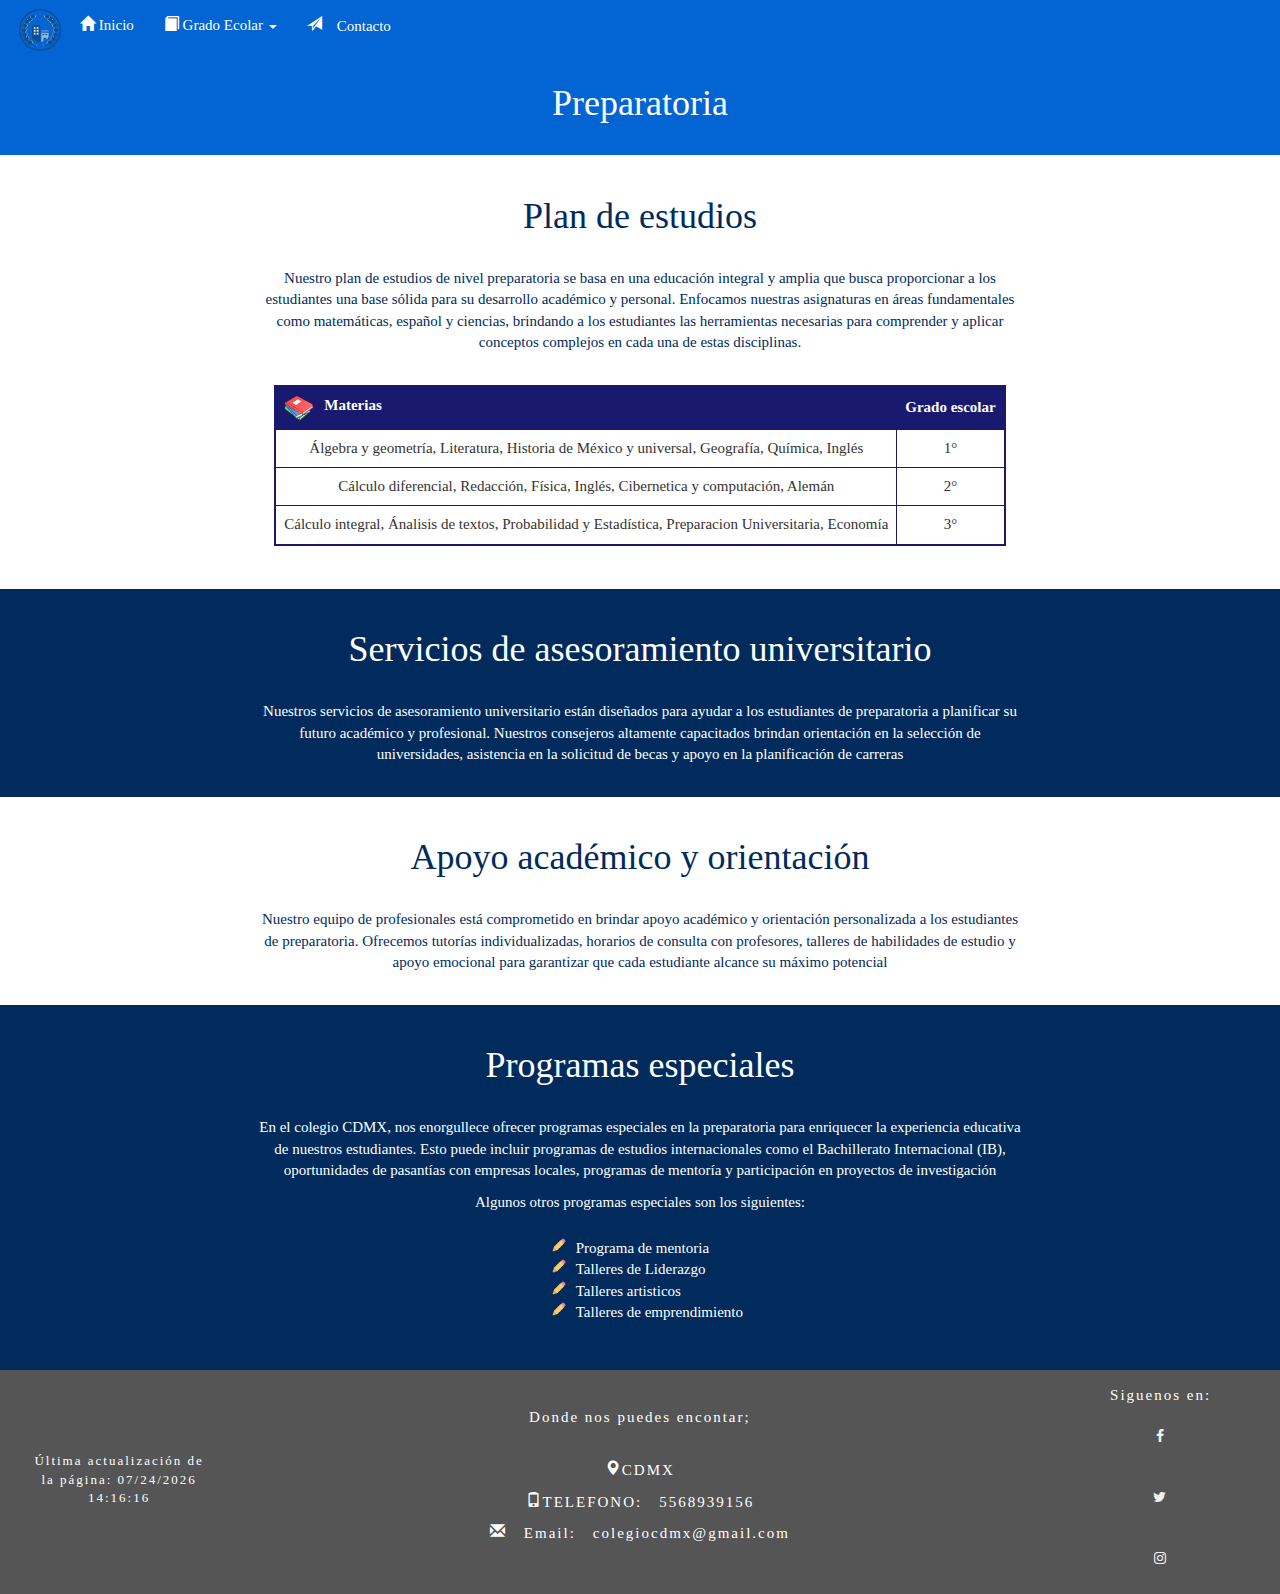
<file: preparatoria.html>
<!DOCTYPE html>
<html lang="en">
  <head>
    <meta charset="utf-8" />
    <meta name="viewport" content="width=[240px]" />
    <meta
      name="viewport"
      content="width=device-width, user-scalable=no, initial-scale-1.0, maximum-scale-1.0, minimum-scale-1.0,"
    />
    <meta name="viewport" content="width=device-width, initial-scale=1.0" />
    <meta name="viewport" content="width=device-width, initial-scale=1.0" />
    <link
      rel="stylesheet"
      href="https://maxcdn.bootstrapcdn.com/bootstrap/3.3.7/css/bootstrap.min.css"
    />
    <link rel="icon" type="image/png" href="imagenes/schoolLogo.png" />
    <link rel="stylesheet" href="https://cdnjs.cloudflare.com/ajax/libs/font-awesome/4.7.0/css/font-awesome.min.css">
    <link rel="stylesheet" href="css2/modalStyle.css" />
    <link rel="stylesheet" type="text/css" href="css2/estilos.css" />
    <link rel="stylesheet" type="text/css" href="css2/carrusel.css" />
    <link rel="stylesheet" type="text/css" href="css2/boton.css" />
    <link rel="stylesheet" type="text/css" href="css2/barradenav.css" />
    <link rel="stylesheet" type="text/css" href="css2/footer.css" />
    <link rel="stylesheet" type="text/css" href="css2/parallax.css" />
    <script src="https://ajax.googleapis.com/ajax/libs/jquery/3.2.1/jquery.min.js"></script>
    <script src="https://maxcdn.bootstrapcdn.com/bootstrap/3.3.7/js/bootstrap.min.js"></script>

    <title>Colegio CDMX Preparatoria</title>

    <script src="script.js"></script>

    <script>
      //Contola la candidad de pixeles a los que aparecera el boton
      window.onscroll = function () {
        scrollFunction();
      };
      function scrollFunction() {
        if (
          document.body.scrollTop > 500 ||
          document.documentElement.scrollTop > 500
        ) {
          document.getElementById("myBtn").style.display = "block";
        } else {
          document.getElementById("myBtn").style.display = "none";
        }
      }
      function topFunction() {
        document.body.scrollTop = 0;
        document.documentElement.scrollTop = 0;
      }
    </script>
    <style>
      * {
        font-family: Century Gothic;
      }
      /* Estilos de la tabla */
      table {
        width: auto; /* Ajusta la tabla al contenido */
        margin: 0 auto; /* Centra la tabla horizontalmente */
        border-collapse: collapse;
        border: 2px solid #191970;
      }

      th,
      td {
        padding: 8px;
        border: 1px solid #191970;
      }

      th {
        background-color: #191970;
        color: #ffffff;
        text-align: center; /* Centra el texto del encabezado "Año" */
      }

      /* Estilos adicionales */
      .texto {
        text-align: center; /* Centra el contenido del contenedor */
      }

      .logo {
        width: 40px; /* Ancho de la imagen de los libros */
        vertical-align: middle; /* Alineación vertical al centro */
      }

      .materias-cell {
        position: relative; /* Posición relativa para alinear la imagen y el texto */
      }

      .materias-cell img {
        float: left; /* Alinea la imagen a la izquierda */
        margin-right: 10px; /* Espacio entre la imagen y el texto */
      }

      .materias-text {
        vertical-align: middle; /* Alineación vertical al centro */
      }
    </style>
  </head>
  <body style="background-color: white">
    <div class="contenedor">
      <!--barra de navegacion-->
      <nav class="navbar navbar-default navbar-fixed-top">
        <div class="container-fluid">
          <div class="navbar-header">
            <button
              class="navbar-toggle"
              type="button"
              data-toggle="collapse"
              data-target="#barra-1"
            >
              <span class="icon-bar"></span>
              <span class="icon-bar"></span>
              <span class="icon-bar"></span>
            </button>
            <img
              height="50px"
              style="margin-top: 5px"
              src="imagenes/schoolLogo.png"
            />
          </div>
          <div class="collapse navbar-collapse" id="barra-1">
            <ul id="lin" class="nav navbar-nav">
              <li>
                <a href="index.html" target="_self">
                  <span class="glyphicon glyphicon-home"></span>
                  Inicio
                </a>
              </li>
              <li class="dropdown">
                <a class="dropdown-toggle" data-toggle="dropdown">
                  <span class="glyphicon glyphicon-book"></span>
                  Grado Ecolar
                  <span class="caret"></span>
                </a>
                <ul id="cursos" class="dropdown-menu estilo">
                  <li><a href="primaria.html" target="_self">Primaria</a></li>
                  <li>
                    <a href="secundaria.html" target="_self">Secundaria</a>
                  </li>
                  <li>
                    <a href="preparatoria.html" target="_self">Preparatoria</a>
                  </li>
                </ul>
              </li>
              <li class="send">
                <a data-toggle="modal" data-target="#myModal">
                  <span class="glyphicon glyphicon-send">
                    <span class="cont">Contacto</span>
                  </span>
                </a>
              </li>
            </ul>
          </div>
        </div>
      </nav>
      <!--Modal -->
      <div class="modal fade" id="myModal" role="dialog">
        <div class="modal-dialog modal-lg">
          <div class="modal-content">
            <!--cabecera del modal-->
            <div class="modal-header">
              <button type="button" class="close" data-dismiss="modal">
                &times;
              </button>
              <br />
              <h3 style="text-align: center; color: white">Contacto</h3>
            </div>
            <div class="modal-body">
              <div class="row">
                <!--GOOGLE MAPS-->
                <div class="col-4">
                  <iframe
                    id="map"
                    src="https://www.google.com/maps/embed?pb=!1m18!1m12!1m3!1d3762.4721481284696!2d-99.14338868662429!3d19.435199986882797!2m3!1f0!2f0!3f0!3m2!1i1024!2i768!4f13.1!3m3!1m2!1s0x85d1f92b75aa014d%3A0x17d810d20da6e8cf!2sPalacio+de+Bellas+Artes!5e0!3m2!1ses-419!2smx!4v1497389778659"
                    width="100%"
                    height="400px"
                    frameborder="0"
                    style="border: 0"
                    allowfullscreen
                  >
                  </iframe>
                </div>
                <!--/GOOGLE MAPS-->
                <!--Formulario-->
                <div class="col-8 col-s">
                  <h3 class="text-center">¿Dudas?</h3>
                  <div class="col-6">
                    <p>Donde nos puedes encontrar:</p>
                  </div>
                  <!--Datos-->
                  <div class="col-6 col-s">
                    <p>
                      <span class="glyphicon glyphicon-map-marker"></span>
                      CDMX
                    </p>
                    <br />
                    <p>
                      <span class="glyphicon glyphicon-phone"></span>
                      TELEFONO: 5568939156
                    </p>
                    <br />
                    <p>
                      <span class="glyphicon glyphicon-envelope"></span>
                      Email: colegiocdmx@gmail.com
                    </p>
                  </div>
                  <br />
                  <!--Cuadros de texto-->
                  <p style="text-align:center">Forma parte de nuestra escuela y abre las puertas hacia un futuro prometedor. <br> ¡Inscríbete ahora!</p>
                  <div class="col-12">
                    <form id="formulario-contacto" method="post" action="pedidos.php">
                      <div class="row">
                        <div class="col-6 form-group">
                          <label for="nombre">Nombre:</label>
                          <input
                            class="form-control"
                            id="nombre"
                            name="nombre"
                            placeholder="nombre"
                            type="text"
                            required
                          />
                        </div>
                        <div class="col-6 form-group">
                          <label for="email">Correo: </label>
                          <input
                            class="form-control"
                            id="correo"
                            name="correo"
                            placeholder="correo"
                            type="email"
                            required
                          />
                        </div>
                      </div>
                        <div class="row">
                          <div class="col-6 form-group">
                            <label for="nivel">Nivel:</label>
                            <div class="radio">
                              <label><input type="radio" name="nivel" value="primaria" required>Primaria</label>
                            </div>
                            <div class="radio">
                              <label><input type="radio" name="nivel" value="secundaria" required>Secundaria</label>
                            </div>
                            <div class="radio">
                              <label><input type="radio" name="nivel" value="preparatoria" required>Preparatoria</label>
                            </div>
                          </div>
                          <div class="col-6 form-group">
                            <label>Interes(es):</label>
                            <div class="checkbox">
                              <label><input type="checkbox" name="opcion[]" value="becas">Becas</label>
                            </div>
                            <div class="checkbox">
                              <label><input type="checkbox" name="opcion[]" value="intercambios">Intercambios</label>
                            </div>
                            <div class="checkbox">
                              <label><input type="checkbox" name="opcion[]" value="noticias">Noticias</label>
                            </div>
                            <div class="checkbox">
                              <label><input type="checkbox" name="opcion[]" value="promociones">Promociones</label>
                            </div>
                            <div class="checkbox">
                              <label><input type="checkbox" name="opcion[]" value="eventos">Eventos</label>
                            </div>
                          </div>
                        </div>
                        <div class="row">
                          <label for="pago">Forma de Pago:</label>
                          <select class="form-control" id="pago" name="pago" required>
                            <option value="quincenal">Quincenal</option>
                            <option value="mensual">Mensual</option>
                            <option value="semestral">Semestral</option>
                            <option value="anual">Anual</option>
                          </select>
                        </div>
                        <br />
                        <div class="row">
                          <div class="col-12 form-group">
                            <button class="btn pull-right" type="submit">
                              Enviar
                            </button>
                          </div>
                        </div>
                        <!-- Mensaje de agradecimiento -->
                      <div style="display: none;">
                        Gracias por enviar el formulario. Nos pondremos en contacto contigo pronto.
                      </div>
                      </form>
                    </div>
                  </div>
                <!--/Formulario-->
              </div>
            </div>
          </div>
        </div>
      </div>
      <!--/Modal-->
      <br /><br />
      <!--Contenido-->
      <!--Primaria-->
      <div width="100%" class="texto">
        <div style="background-color: #0364d3; color: #ffffff; height: 100%">
          <br />
          <h1>Preparatoria</h1>
          <br />
        </div>
      </div>
      <!--plan de estudios-->
      <div class="texto">
        <div style="background-color: #ffffff; color: #002b5c; height: 100%">
          <br />
          <h1>Plan de estudios</h1>
          <br />
          <p>
            Nuestro plan de estudios de nivel preparatoria se basa en una
            educación integral y amplia que busca proporcionar a los estudiantes
            una base sólida para su desarrollo académico y personal. Enfocamos
            nuestras asignaturas en áreas fundamentales como matemáticas,
            español y ciencias, brindando a los estudiantes las herramientas
            necesarias para comprender y aplicar conceptos complejos en cada una
            de estas disciplinas.
          </p>
          <br />
        </div>
        <table>
          <thead>
            <tr>
              <th style="text-align: left; vertical-align: middle">
                <img
                  src="imagenes/books.png"
                  alt="Libros"
                  width="30px"
                  style="float: left; margin-right: 10px"
                />
                Materias
              </th>
              <th>Grado escolar</th>
            </tr>
          </thead>
          <tbody>
            <tr>
              <td>
                Álgebra y geometría, Literatura, Historia de México y universal,
                Geografía, Química, Inglés
              </td>
              <td>1°</td>
            </tr>
            <tr>
              <td>
                Cálculo diferencial, Redacción, Física, Inglés, Cibernetica y
                computación, Alemán
              </td>
              <td>2°</td>
            </tr>
            <tr>
              <td>
                Cálculo integral, Ánalisis de textos, Probabilidad y
                Estadística, Preparacion Universitaria, Economía
              </td>
              <td>3°</td>
            </tr>
          </tbody>
        </table>
      </div>
      <br />
      <br />
      <div width="100%" class="texto">
        <div style="background-color: #002b5c; color: white; height: 100%">
          <br />
          <h1>Servicios de asesoramiento universitario</h1>
          <br />
          <p>
            Nuestros servicios de asesoramiento universitario están diseñados
            para ayudar a los estudiantes de preparatoria a planificar su futuro
            académico y profesional. Nuestros consejeros altamente capacitados
            brindan orientación en la selección de universidades, asistencia en
            la solicitud de becas y apoyo en la planificación de carreras
          </p>
          <br />
        </div>
      </div>

      <!--actividades-->
      <div width="100%" class="texto">
        <div style="background-color: white; color: #002b5c; height: 100%">
          <br />
          <h1>Apoyo académico y orientación</h1>
          <br />
          <p>
            Nuestro equipo de profesionales está comprometido en brindar apoyo
            académico y orientación personalizada a los estudiantes de
            preparatoria. Ofrecemos tutorías individualizadas, horarios de
            consulta con profesores, talleres de habilidades de estudio y apoyo
            emocional para garantizar que cada estudiante alcance su máximo
            potencial
          </p>
          <br />
        </div>
      </div>
      <!--docentes-->
      <div width="100%" class="texto">
        <div style="background-color: #002b5c; color: white; height: 100%">
          <br />
          <h1>Programas especiales</h1>
          <br />
          <p>
            En el colegio CDMX, nos enorgullece ofrecer programas especiales en
            la preparatoria para enriquecer la experiencia educativa de nuestros
            estudiantes. Esto puede incluir programas de estudios
            internacionales como el Bachillerato Internacional (IB),
            oportunidades de pasantías con empresas locales, programas de
            mentoría y participación en proyectos de investigación
          </p>
          <p>Algunos otros programas especiales son los siguientes:</p>
          <div class="row">
            <div class="col-5 col-m-4 col-m-m-4 col-s"></div>
            <div class="col-5 col-m-6 col-m-m-4 col-s">
              <ul style="list-style-type: none">
                <li style="display: flex">
                  <img
                    src="imagenes/lapiz.png"
                    alt="Viñeta 1"
                    style="
                      vertical-align: middle;
                      margin-right: 10px;
                      width: 15px;
                      height: 15px;
                    "
                  />
                  <div style="vertical-align: middle">Programa de mentoria</div>
                </li>
                <li style="display: flex">
                  <img
                    src="imagenes/lapiz.png"
                    alt="Viñeta 2"
                    style="
                      vertical-align: middle;
                      margin-right: 10px;
                      width: 15px;
                      height: 15px;
                    "
                  />
                  <div style="vertical-align: middle">
                    Talleres de Liderazgo
                  </div>
                </li>
                <li style="display: flex">
                  <img
                    src="imagenes/lapiz.png"
                    alt="Viñeta 3"
                    style="
                      vertical-align: middle;
                      margin-right: 10px;
                      width: 15px;
                      height: 15px;
                    "
                  />
                  <div style="vertical-align: middle">Talleres artisticos</div>
                </li>
                <li style="display: flex">
                  <img
                    src="imagenes/lapiz.png"
                    alt="Viñeta 4"
                    style="
                      vertical-align: middle;
                      margin-right: 10px;
                      width: 15px;
                      height: 15px;
                    "
                  />
                  <div style="vertical-align: middle">
                    Talleres de emprendimiento
                  </div>
                </li>
              </ul>
            </div>
            <div class="col-2 col-m-2 col-s"></div>
          </div>
          <br />
        </div>
      </div>
      <!--/Contenido-->
    </div>
  </body>
  <!--footer-->
  <footer>
    <div class="row content">
      <div class="col-2 col-m-12 sidenav" align="left">
        <br />
        <div id="ftstl" style="text-align: center">
          <br />
          <br />
            <p class="ultima-actualizacion">Última actualización de la página: <span id="last-modified"></span></p>
        </div>
      </div>
      <div class="col-8 col-m-12 sidenav" align="center">
        <br />
        <p>Donde nos puedes encontar;</p>
        <br />
        <p>
          <span class="glyphicon glyphicon-map-marker">CDMX</span>
        </p>
        <p>
          <span class="glyphicon glyphicon-phone">TELEFONO: 5568939156</span>
        </p>
        <p>
          <span class="glyphicon glyphicon-envelope">
            Email: colegiocdmx@gmail.com
          </span>
        </p>
      </div>
      <div class="col-2 col-m-12sidenav" align="right">
        <div align="center">
          <p>Siguenos en:</p>
          <a href="https://es-la.facebook.com/" target="_blank" class="btn btn-primary">
            <i class="fa fa-facebook"></i> 
            </a>
          </a>
          <br /><br />
            <a href="https://twitter.com/?lang=es" target="_blank" class="btn btn-primary">
              <i class="fa fa-twitter"></i> 
            </a>
          </a>
          <br /><br />
            <a href="https://www.instagram.com/?hl=es" target="_blank" class="btn btn-primary">
              <i class="fa fa-instagram"></i> 
            </a>
            
          </a>
        </div>
      </div>
      <button onclick="topFunction()" id="myBtn" title="Go to top">
        <span class="glyphicon glyphicon-chevron-up" id="top">
          <p id="topText" style="color: black;" >Top</p>
        </span>
      </button>
    </div>
  </footer>

  <!--/footer-->
</html>
<!--
  
-->
</file>
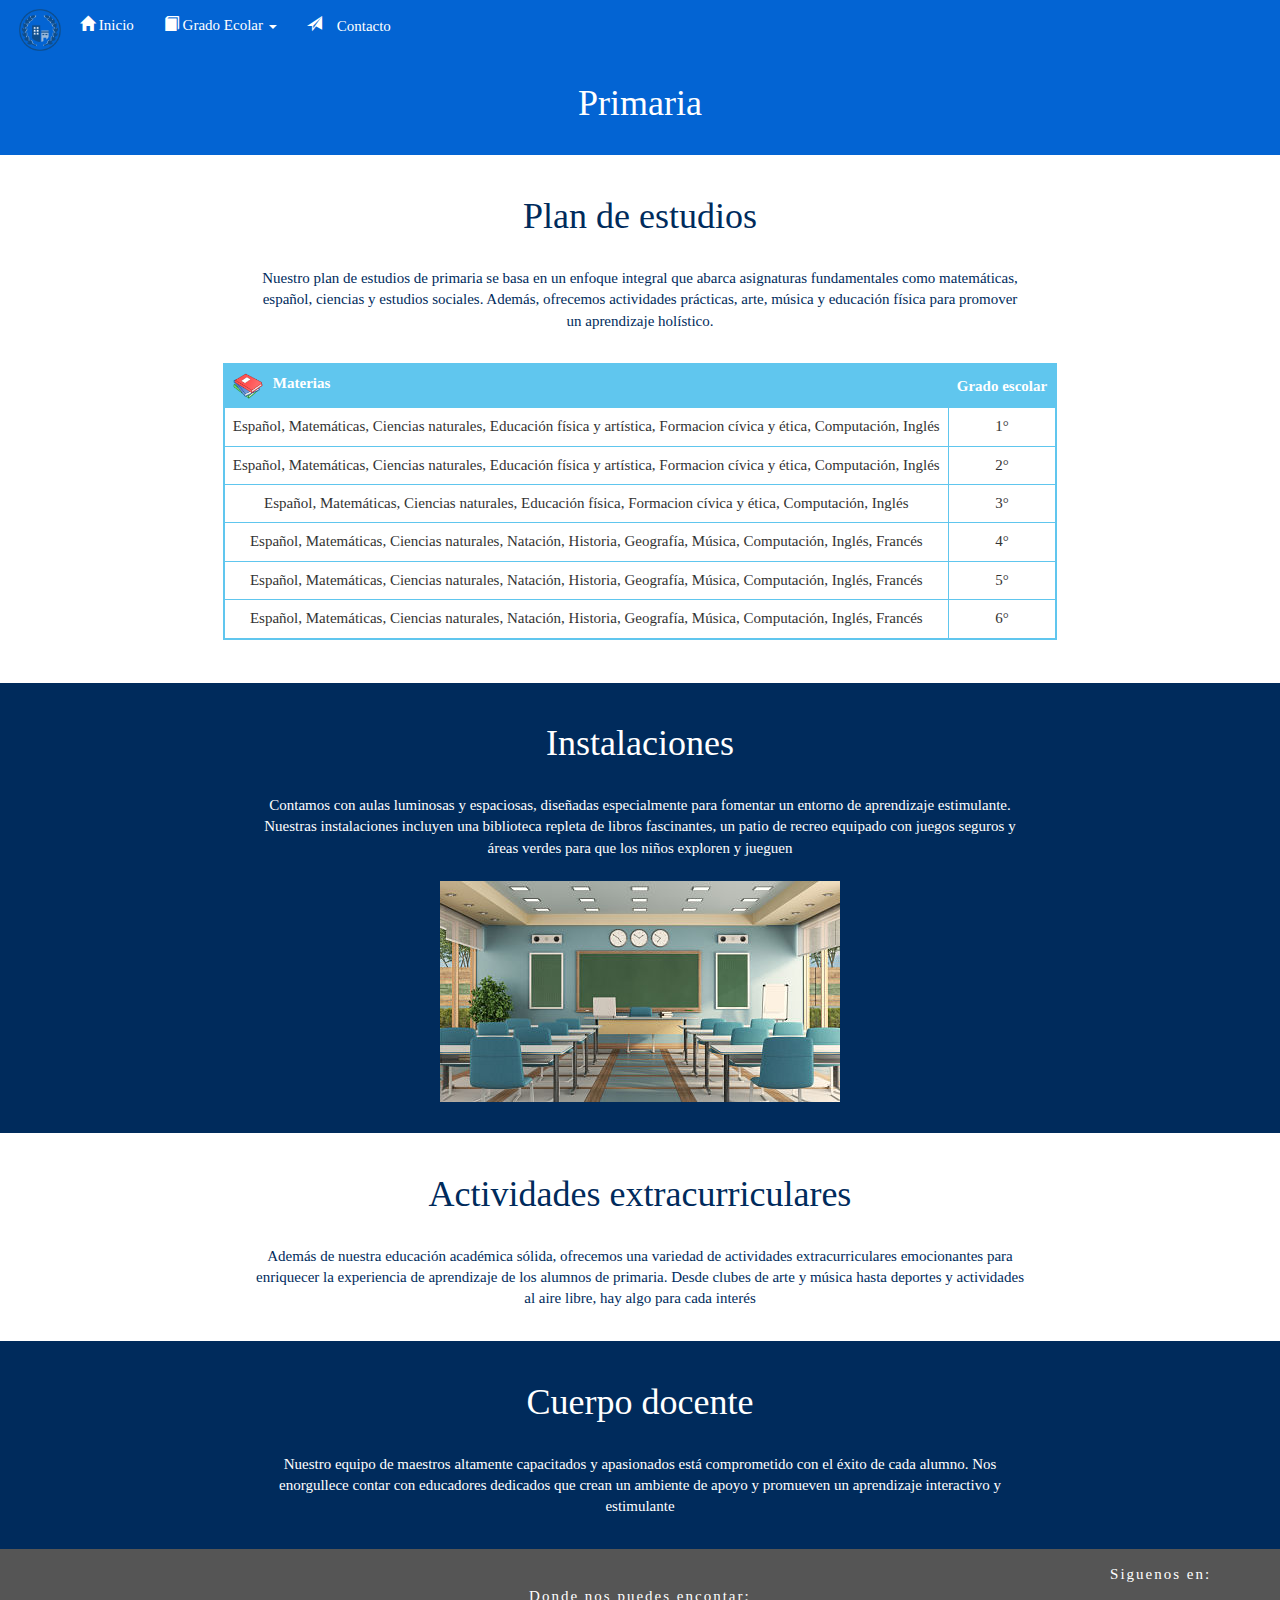
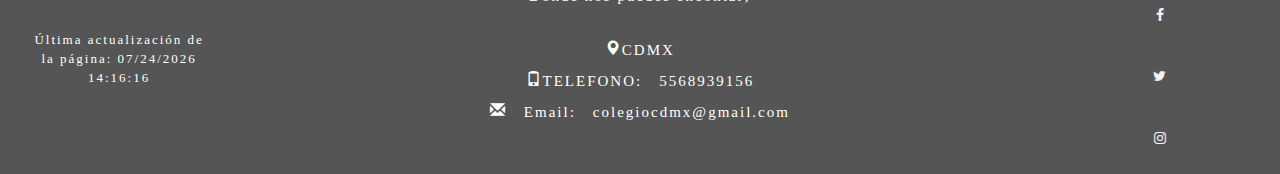
<file: primaria.html>
<!DOCTYPE html>
<html lang="en">
  <head>
    <meta charset="utf-8" />
    <meta name="viewport" content="width=[240px]" />
    <meta
      name="viewport"
      content="width=device-width, user-scalable=no, initial-scale-1.0, maximum-scale-1.0, minimum-scale-1.0,"
    />
    <meta name="viewport" content="width=device-width, initial-scale=1.0" />
    <meta name="viewport" content="width=device-width, initial-scale=1.0" />
    <link
      rel="stylesheet"
      href="https://maxcdn.bootstrapcdn.com/bootstrap/3.3.7/css/bootstrap.min.css"
    />
    <link
      rel="stylesheet"
      href="https://cdnjs.cloudflare.com/ajax/libs/font-awesome/4.7.0/css/font-awesome.min.css"
    />
    <link rel="icon" type="image/png" href="imagenes/schoolLogo.png" />
    <link rel="stylesheet" href="css2/modalStyle.css" />
    <link rel="stylesheet" type="text/css" href="css2/estilos.css" />
    <link rel="stylesheet" type="text/css" href="css2/carrusel.css" />
    <link rel="stylesheet" type="text/css" href="css2/boton.css" />
    <link rel="stylesheet" type="text/css" href="css2/barradenav.css" />
    <link rel="stylesheet" type="text/css" href="css2/footer.css" />
    <link rel="stylesheet" type="text/css" href="css2/parallax.css" />
    <script src="https://ajax.googleapis.com/ajax/libs/jquery/3.2.1/jquery.min.js"></script>
    <script src="https://maxcdn.bootstrapcdn.com/bootstrap/3.3.7/js/bootstrap.min.js"></script>

    <title>Colegio CDMX Primaria</title>

    <script src="script.js"></script>

    <script>
      //Contola la candidad de pixeles a los que aparecera el boton
      window.onscroll = function () {
        scrollFunction();
      };
      function scrollFunction() {
        if (
          document.body.scrollTop > 500 ||
          document.documentElement.scrollTop > 500
        ) {
          document.getElementById("myBtn").style.display = "block";
        } else {
          document.getElementById("myBtn").style.display = "none";
        }
      }
      function topFunction() {
        document.body.scrollTop = 0;
        document.documentElement.scrollTop = 0;
      }
    </script>

    <style>
      /* Estilos de la tabla */
      table {
        width: auto; /* Ajusta la tabla al contenido */
        margin: 0 auto; /* Centra la tabla horizontalmente */
        border-collapse: collapse;
        border: 2px solid #60c6ee; /* Borde sólido de color azul oscuro */
      }

      th,
      td {
        padding: 8px;
        border: 1px solid #60c6ee; /* Borde sólido de color azul oscuro */
      }

      th {
        background-color: #60c6ee;
        color: #ffffff;
        text-align: center; /* Centra el texto del encabezado "Año" */
      }

      /* Estilos adicionales */
      .texto {
        text-align: center; /* Centra el contenido del contenedor */
      }

      .logo {
        width: 40px; /* Ancho de la imagen de los libros */
        vertical-align: middle; /* Alineación vertical al centro */
      }

      .materias-cell {
        position: relative; /* Posición relativa para alinear la imagen y el texto */
      }

      .materias-cell img {
        float: left; /* Alinea la imagen a la izquierda */
        margin-right: 10px; /* Espacio entre la imagen y el texto */
      }

      .materias-text {
        vertical-align: middle; /* Alineación vertical al centro */
      }
    </style>
  </head>
  <body style="background-color: white">
    <div class="contenedor">
      <!--barra de navegacion-->
      <nav class="navbar navbar-default navbar-fixed-top">
        <div class="container-fluid">
          <div class="navbar-header">
            <button
              class="navbar-toggle"
              type="button"
              data-toggle="collapse"
              data-target="#barra-1"
            >
              <span class="icon-bar"></span>
              <span class="icon-bar"></span>
              <span class="icon-bar"></span>
            </button>
            <img
              height="50px"
              style="margin-top: 5px"
              src="imagenes/schoolLogo.png"
            />
          </div>
          <div class="collapse navbar-collapse" id="barra-1">
            <ul id="lin" class="nav navbar-nav">
              <li>
                <a href="index.html" target="_self">
                  <span class="glyphicon glyphicon-home"></span>
                  Inicio
                </a>
              </li>
              <li class="dropdown">
                <a class="dropdown-toggle" data-toggle="dropdown">
                  <span class="glyphicon glyphicon-book"></span>
                  Grado Ecolar
                  <span class="caret"></span>
                </a>
                <ul id="cursos" class="dropdown-menu estilo">
                  <li><a href="primaria.html" target="_self">Primaria</a></li>
                  <li>
                    <a href="secundaria.html" target="_self">Secundaria</a>
                  </li>
                  <li>
                    <a href="preparatoria.html" target="_self">Preparatoria</a>
                  </li>
                </ul>
              </li>
              <li class="send">
                <a data-toggle="modal" data-target="#myModal">
                  <span class="glyphicon glyphicon-send">
                    <span class="cont">Contacto</span>
                  </span>
                </a>
              </li>
            </ul>
          </div>
        </div>
      </nav>
      <!--Modal -->
      <div class="modal fade" id="myModal" role="dialog">
        <div class="modal-dialog modal-lg">
          <div class="modal-content">
            <!--cabecera del modal-->
            <div class="modal-header">
              <button type="button" class="close" data-dismiss="modal">
                &times;
              </button>
              <br />
              <h3 style="text-align: center; color: white">Contacto</h3>
            </div>
            <div class="modal-body">
              <div class="row">
                <!--GOOGLE MAPS-->
                <div class="col-4">
                  <iframe
                    id="map"
                    src="https://www.google.com/maps/embed?pb=!1m18!1m12!1m3!1d3762.4721481284696!2d-99.14338868662429!3d19.435199986882797!2m3!1f0!2f0!3f0!3m2!1i1024!2i768!4f13.1!3m3!1m2!1s0x85d1f92b75aa014d%3A0x17d810d20da6e8cf!2sPalacio+de+Bellas+Artes!5e0!3m2!1ses-419!2smx!4v1497389778659"
                    width="100%"
                    height="400px"
                    frameborder="0"
                    style="border: 0"
                    allowfullscreen
                  >
                  </iframe>
                </div>
                <!--/GOOGLE MAPS-->
                <!--Formulario-->
                <div class="col-8 col-s">
                  <h3 class="text-center">¿Dudas?</h3>
                  <div class="col-6">
                    <p>Donde nos puedes encontrar:</p>
                  </div>
                  <!--Datos-->
                  <div class="col-6 col-s">
                    <p>
                      <span class="glyphicon glyphicon-map-marker"></span>
                      CDMX
                    </p>
                    <br />
                    <p>
                      <span class="glyphicon glyphicon-phone"></span>
                      TELEFONO: 5568939156
                    </p>
                    <br />
                    <p>
                      <span class="glyphicon glyphicon-envelope"></span>
                      Email: colegiocdmx@gmail.com
                    </p>
                  </div>
                  <br />
                  <!--Cuadros de texto-->
                  <p style="text-align:center">Forma parte de nuestra escuela y abre las puertas hacia un futuro prometedor. <br> ¡Inscríbete ahora!</p>
                  <div class="col-12">
                    <form id="formulario-contacto" method="post" action="pedidos.php">
                      <div class="row">
                        <div class="col-6 form-group">
                          <label for="nombre">Nombre:</label>
                          <input
                            class="form-control"
                            id="nombre"
                            name="nombre"
                            placeholder="nombre"
                            type="text"
                            required
                          />
                        </div>
                        <div class="col-6 form-group">
                          <label for="email">Correo: </label>
                          <input
                            class="form-control"
                            id="correo"
                            name="correo"
                            placeholder="correo"
                            type="email"
                            required
                          />
                        </div>
                      </div>
                        <div class="row">
                          <div class="col-6 form-group">
                            <label for="nivel">Nivel:</label>
                            <div class="radio">
                              <label><input type="radio" name="nivel" value="primaria" required>Primaria</label>
                            </div>
                            <div class="radio">
                              <label><input type="radio" name="nivel" value="secundaria" required>Secundaria</label>
                            </div>
                            <div class="radio">
                              <label><input type="radio" name="nivel" value="preparatoria" required>Preparatoria</label>
                            </div>
                          </div>
                          <div class="col-6 form-group">
                            <label>Interes(es):</label>
                            <div class="checkbox">
                              <label><input type="checkbox" name="opcion[]" value="becas">Becas</label>
                            </div>
                            <div class="checkbox">
                              <label><input type="checkbox" name="opcion[]" value="intercambios">Intercambios</label>
                            </div>
                            <div class="checkbox">
                              <label><input type="checkbox" name="opcion[]" value="noticias">Noticias</label>
                            </div>
                            <div class="checkbox">
                              <label><input type="checkbox" name="opcion[]" value="promociones">Promociones</label>
                            </div>
                            <div class="checkbox">
                              <label><input type="checkbox" name="opcion[]" value="eventos">Eventos</label>
                            </div>
                          </div>
                        </div>
                        <div class="row">
                          <label for="pago">Forma de Pago:</label>
                          <select class="form-control" id="pago" name="pago" required>
                            <option value="quincenal">Quincenal</option>
                            <option value="mensual">Mensual</option>
                            <option value="semestral">Semestral</option>
                            <option value="anual">Anual</option>
                          </select>
                        </div>
                        <br />
                        <div class="row">
                          <div class="col-12 form-group">
                            <button class="btn pull-right" type="submit">
                              Enviar
                            </button>
                          </div>
                        </div>
                        <!-- Mensaje de agradecimiento -->
                      <div style="display: none;">
                        Gracias por enviar el formulario. Nos pondremos en contacto contigo pronto.
                      </div>
                      </form>
                    </div>
                  </div>
                <!--/Formulario-->
              </div>
            </div>
          </div>
        </div>
      </div>
      <!--/Modal-->
      <br /><br />
      <!--Contenido-->
      <!--Primaria-->
      <div width="100%" class="texto">
        <div style="background-color: #0364d3; color: #ffffff; height: 100%">
          <br />
          <h1>Primaria</h1>
          <br />
        </div>
      </div>
      <!--Plan de estudios-->
      <div class="texto">
        <div style="background-color: #ffffff; color: #002b5c; height: 100%">
          <br />
          <h1>Plan de estudios</h1>
          <br />
          <p>
            Nuestro plan de estudios de primaria se basa en un enfoque integral
            que abarca asignaturas fundamentales como matemáticas, español,
            ciencias y estudios sociales. Además, ofrecemos actividades
            prácticas, arte, música y educación física para promover un
            aprendizaje holístico.
          </p>
          <br />
        </div>
        <table>
          <thead>
            <tr>
              <th style="text-align: left; vertical-align: middle">
                <img
                  src="imagenes/books.png"
                  alt="Libros"
                  width="30px"
                  style="float: left; margin-right: 10px"
                />
                Materias
              </th>
              <th>Grado escolar</th>
            </tr>
          </thead>
          <tbody>
            <tr>
              <td>
                Español, Matemáticas, Ciencias naturales, Educación física y
                artística, Formacion cívica y ética, Computación, Inglés
              </td>
              <td>1°</td>
            </tr>
            <tr>
              <td>
                Español, Matemáticas, Ciencias naturales, Educación física y
                artística, Formacion cívica y ética, Computación, Inglés
              </td>
              <td>2°</td>
            </tr>
            <tr>
              <td>
                Español, Matemáticas, Ciencias naturales, Educación física,
                Formacion cívica y ética, Computación, Inglés
              </td>
              <td>3°</td>
            </tr>
            <tr>
              <td>
                Español, Matemáticas, Ciencias naturales, Natación, Historia,
                Geografía, Música, Computación, Inglés, Francés
              </td>
              <td>4°</td>
            </tr>
            <tr>
              <td>
                Español, Matemáticas, Ciencias naturales, Natación, Historia,
                Geografía, Música, Computación, Inglés, Francés
              </td>
              <td>5°</td>
            </tr>
            <tr>
              <td>
                Español, Matemáticas, Ciencias naturales, Natación, Historia,
                Geografía, Música, Computación, Inglés, Francés
              </td>
              <td>6°</td>
            </tr>
          </tbody>
        </table>
      </div>
      <br />
      <br />
      <div width="100%" class="texto">
        <div style="background-color: #002b5c; color: white; height: 100%">
          <br />
          <h1>Instalaciones</h1>
          <br />
          <p>
            Contamos con aulas luminosas y espaciosas, diseñadas especialmente
            para fomentar un entorno de aprendizaje estimulante. Nuestras
            instalaciones incluyen una biblioteca repleta de libros fascinantes,
            un patio de recreo equipado con juegos seguros y áreas verdes para
            que los niños exploren y jueguen
            <br />
            <br />
            <img
              src="imagenes/classroom.jpg"
              alt="Imagen de las instalaciones"
              style="max-width: 100%"
            />
          </p>
          <br />
        </div>
      </div>
      <!--actividades-->
      <div width="100%" class="texto">
        <div style="background-color: #ffffff; color: #002b5c; height: 100%">
          <br />
          <h1>Actividades extracurriculares</h1>
          <br />
          <p>
            Además de nuestra educación académica sólida, ofrecemos una variedad
            de actividades extracurriculares emocionantes para enriquecer la
            experiencia de aprendizaje de los alumnos de primaria. Desde clubes
            de arte y música hasta deportes y actividades al aire libre, hay
            algo para cada interés
          </p>
          <br />
        </div>
      </div>
      <!--docentes-->
      <div width="100%" class="texto">
        <div style="background-color: #002b5c; color: white; height: 100%">
          <br />
          <h1>Cuerpo docente</h1>
          <br />
          <p>
            Nuestro equipo de maestros altamente capacitados y apasionados está
            comprometido con el éxito de cada alumno. Nos enorgullece contar con
            educadores dedicados que crean un ambiente de apoyo y promueven un
            aprendizaje interactivo y estimulante
          </p>
          <br />
        </div>
      </div>
      <!--/Contenido-->
    </div>
  </body>
  <!--footer-->
  <footer>
    <div class="row content">
      <div class="col-2 col-m-12 sidenav" align="left">
        <br />
        <div id="ftstl" style="text-align: center">
          <br />
          <br />
            <p class="ultima-actualizacion">Última actualización de la página: <span id="last-modified"></span></p>
        </div>
      </div>
      <div class="col-8 col-m-12 sidenav" align="center">
        <br />
        <p>Donde nos puedes encontar;</p>
        <br />
        <p>
          <span class="glyphicon glyphicon-map-marker">CDMX</span>
        </p>
        <p>
          <span class="glyphicon glyphicon-phone">TELEFONO: 5568939156</span>
        </p>
        <p>
          <span class="glyphicon glyphicon-envelope">
            Email: colegiocdmx@gmail.com
          </span>
        </p>
      </div>
      <div class="col-2 col-m-12sidenav" align="right">
        <div align="center">
          <p>Siguenos en:</p>
          <a href="https://es-la.facebook.com/" target="_blank" class="btn btn-primary">
            <i class="fa fa-facebook"></i> 
            </a>
          </a>
          <br /><br />
            <a href="https://twitter.com/?lang=es" target="_blank" class="btn btn-primary">
              <i class="fa fa-twitter"></i> 
            </a>
          </a>
          <br /><br />
            <a href="https://www.instagram.com/?hl=es" target="_blank" class="btn btn-primary">
              <i class="fa fa-instagram"></i> 
            </a>
            
          </a>
        </div>
      </div>
      <button onclick="topFunction()" id="myBtn" title="Go to top">
        <span class="glyphicon glyphicon-chevron-up" id="top">
          <p id="topText" style="color: black;" >Top</p>
        </span>
      </button>
    </div>
  </footer>

  <!--/footer-->
</html>
<!--
  
-->
</file>
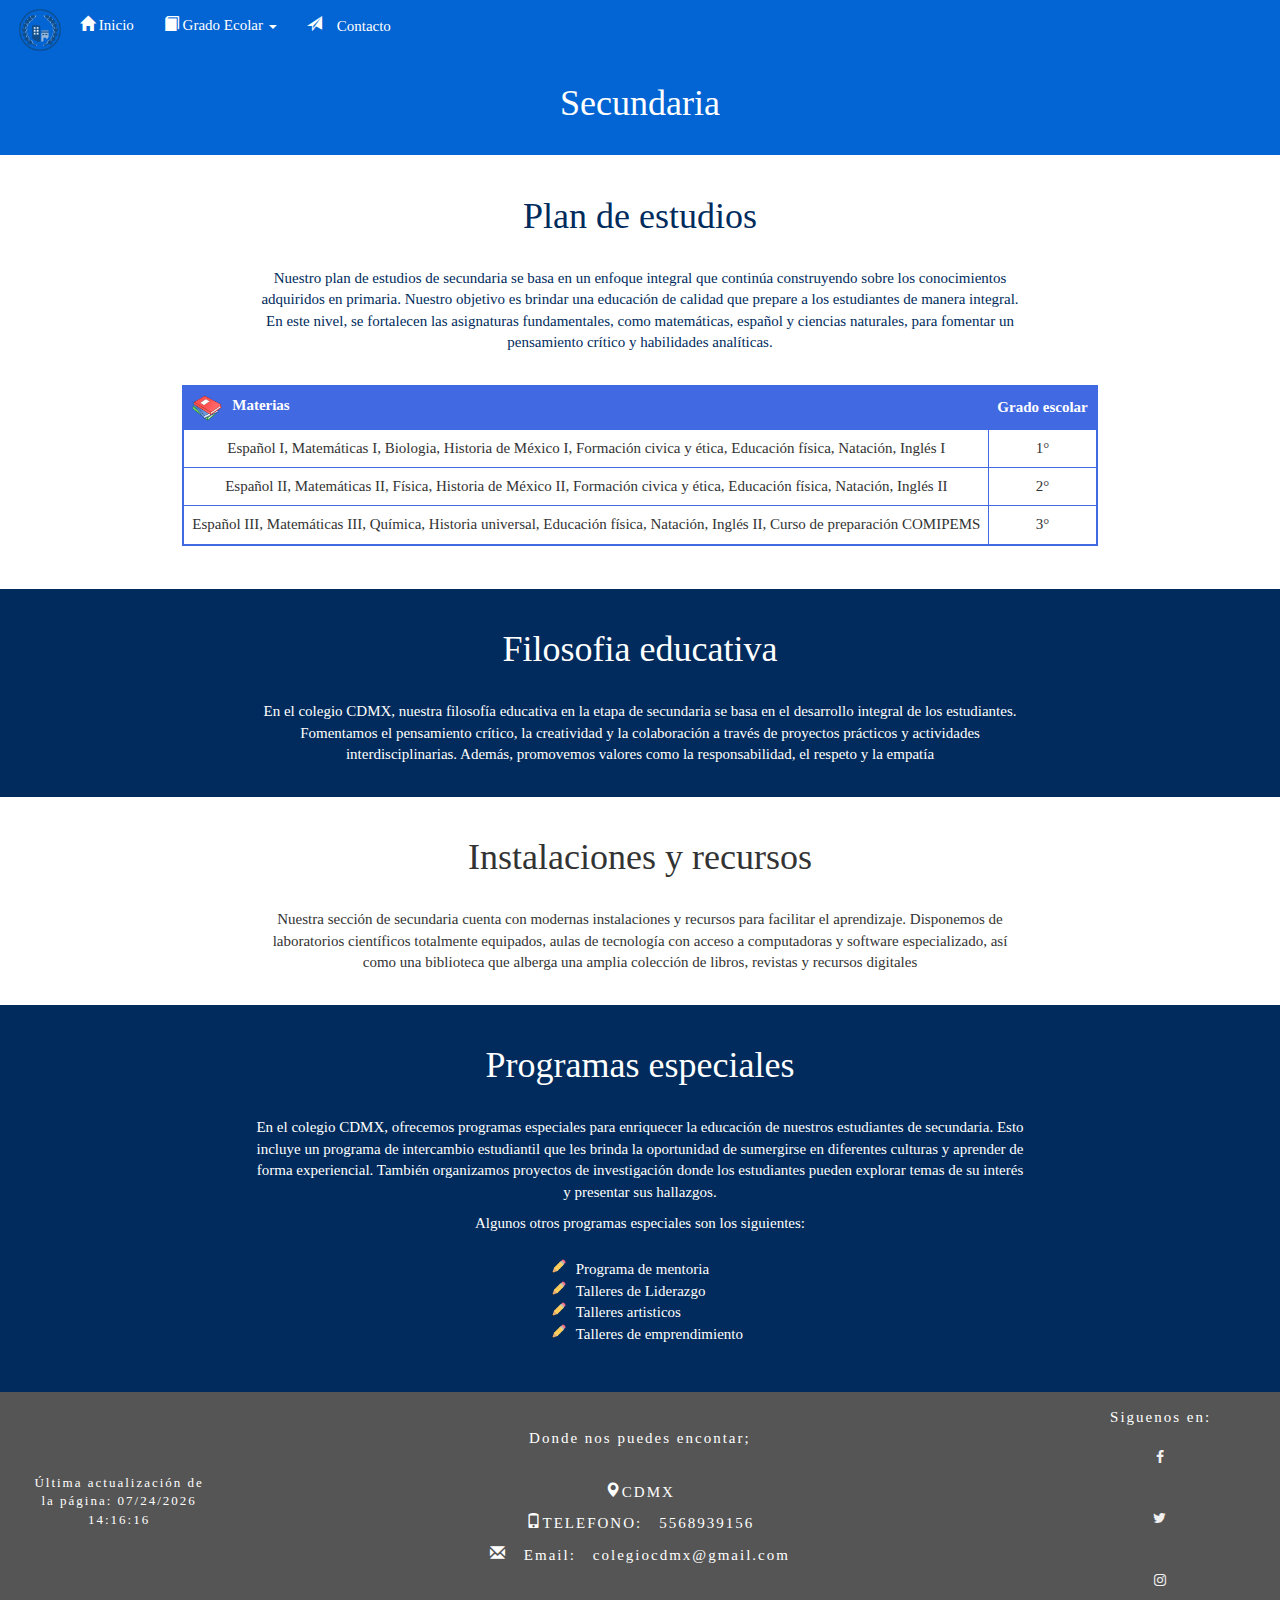
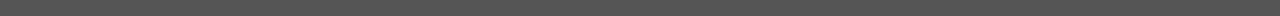
<file: secundaria.html>
<!DOCTYPE html>
<html lang="en">
  <head>
    <meta charset="utf-8" />
    <meta name="viewport" content="width=[240px]" />
    <meta
      name="viewport"
      content="width=device-width, user-scalable=no, initial-scale-1.0, maximum-scale-1.0, minimum-scale-1.0,"
    />
    <meta name="viewport" content="width=device-width, initial-scale=1.0" />
    <meta name="viewport" content="width=device-width, initial-scale=1.0" />
    <link
      rel="stylesheet"
      href="https://maxcdn.bootstrapcdn.com/bootstrap/3.3.7/css/bootstrap.min.css"
    />
    <link rel="stylesheet" href="https://cdnjs.cloudflare.com/ajax/libs/font-awesome/4.7.0/css/font-awesome.min.css">
    <link rel="icon" type="image/png" href="imagenes/schoolLogo.png" />
    <link rel="stylesheet" href="css2/modalStyle.css" />
    <link rel="stylesheet" type="text/css" href="css2/estilos.css" />
    <link rel="stylesheet" type="text/css" href="css2/carrusel.css" />
    <link rel="stylesheet" type="text/css" href="css2/boton.css" />
    <link rel="stylesheet" type="text/css" href="css2/barradenav.css" />
    <link rel="stylesheet" type="text/css" href="css2/footer.css" />
    <link rel="stylesheet" type="text/css" href="css2/parallax.css" />
    <script src="https://ajax.googleapis.com/ajax/libs/jquery/3.2.1/jquery.min.js"></script>
    <script src="https://maxcdn.bootstrapcdn.com/bootstrap/3.3.7/js/bootstrap.min.js"></script>

    <title>Colegio CDMX Secundaria</title>

    <script src="script.js"></script>

    <script>
      //Contola la candidad de pixeles a los que aparecera el boton
      window.onscroll = function () {
        scrollFunction();
      };
      function scrollFunction() {
        if (
          document.body.scrollTop > 500 ||
          document.documentElement.scrollTop > 500
        ) {
          document.getElementById("myBtn").style.display = "block";
        } else {
          document.getElementById("myBtn").style.display = "none";
        }
      }
      function topFunction() {
        document.body.scrollTop = 0;
        document.documentElement.scrollTop = 0;
      }
    </script>

    <style>
      /* Estilos de la tabla */
      table {
        width: auto; /* Ajusta la tabla al contenido */
        margin: 0 auto; /* Centra la tabla horizontalmente */
        border-collapse: collapse;
        border: 2px solid #4169e1;
      }

      th,
      td {
        padding: 8px;
        border: 1px solid #4169e1;
      }

      th {
        background-color: #4169e1;
        color: #ffffff;
        text-align: center; /* Centra el texto del encabezado "Año" */
      }

      /* Estilos adicionales */
      .texto {
        text-align: center; /* Centra el contenido del contenedor */
      }

      .logo {
        width: 40px; /* Ancho de la imagen de los libros */
        vertical-align: middle; /* Alineación vertical al centro */
      }

      .materias-cell {
        position: relative; /* Posición relativa para alinear la imagen y el texto */
      }

      .materias-cell img {
        float: left; /* Alinea la imagen a la izquierda */
        margin-right: 10px; /* Espacio entre la imagen y el texto */
      }

      .materias-text {
        vertical-align: middle; /* Alineación vertical al centro */
      }
    </style>
  </head>
  <body style="background-color: white">
    <div class="contenedor">
      <!--barra de navegacion-->
      <nav class="navbar navbar-default navbar-fixed-top">
        <div class="container-fluid">
          <div class="navbar-header">
            <button
              class="navbar-toggle"
              type="button"
              data-toggle="collapse"
              data-target="#barra-1"
            >
              <span class="icon-bar"></span>
              <span class="icon-bar"></span>
              <span class="icon-bar"></span>
            </button>
            <img
              height="50px"
              style="margin-top: 5px"
              src="imagenes/schoolLogo.png"
            />
          </div>
          <div class="collapse navbar-collapse" id="barra-1">
            <ul id="lin" class="nav navbar-nav">
              <li>
                <a href="index.html" target="_self">
                  <span class="glyphicon glyphicon-home"></span>
                  Inicio
                </a>
              </li>
              <li class="dropdown">
                <a class="dropdown-toggle" data-toggle="dropdown">
                  <span class="glyphicon glyphicon-book"></span>
                  Grado Ecolar
                  <span class="caret"></span>
                </a>
                <ul id="cursos" class="dropdown-menu estilo">
                  <li><a href="primaria.html" target="_self">Primaria</a></li>
                  <li>
                    <a href="secundaria.html" target="_self">Secundaria</a>
                  </li>
                  <li>
                    <a href="preparatoria.html" target="_self">Preparatoria</a>
                  </li>
                </ul>
              </li>
              <li class="send">
                <a data-toggle="modal" data-target="#myModal">
                  <span class="glyphicon glyphicon-send">
                    <span class="cont">Contacto</span>
                  </span>
                </a>
              </li>
            </ul>
          </div>
        </div>
      </nav>
      <!--Modal -->
      <div class="modal fade" id="myModal" role="dialog">
        <div class="modal-dialog modal-lg">
          <div class="modal-content">
            <!--cabecera del modal-->
            <div class="modal-header">
              <button type="button" class="close" data-dismiss="modal">
                &times;
              </button>
              <br />
              <h3 style="text-align: center; color: white">Contacto</h3>
            </div>
            <div class="modal-body">
              <div class="row">
                <!--GOOGLE MAPS-->
                <div class="col-4">
                  <iframe
                    id="map"
                    src="https://www.google.com/maps/embed?pb=!1m18!1m12!1m3!1d3762.4721481284696!2d-99.14338868662429!3d19.435199986882797!2m3!1f0!2f0!3f0!3m2!1i1024!2i768!4f13.1!3m3!1m2!1s0x85d1f92b75aa014d%3A0x17d810d20da6e8cf!2sPalacio+de+Bellas+Artes!5e0!3m2!1ses-419!2smx!4v1497389778659"
                    width="100%"
                    height="400px"
                    frameborder="0"
                    style="border: 0"
                    allowfullscreen
                  >
                  </iframe>
                </div>
                <!--/GOOGLE MAPS-->
                <!--Formulario-->
                <div class="col-8 col-s">
                  <h3 class="text-center">¿Dudas?</h3>
                  <div class="col-6">
                    <p>Donde nos puedes encontrar:</p>
                  </div>
                  <!--Datos-->
                  <div class="col-6 col-s">
                    <p>
                      <span class="glyphicon glyphicon-map-marker"></span>
                      CDMX
                    </p>
                    <br />
                    <p>
                      <span class="glyphicon glyphicon-phone"></span>
                      TELEFONO: 5568939156
                    </p>
                    <br />
                    <p>
                      <span class="glyphicon glyphicon-envelope"></span>
                      Email: colegiocdmx@gmail.com
                    </p>
                  </div>
                  <br />
                  <!--Cuadros de texto-->
                  <p style="text-align:center">Forma parte de nuestra escuela y abre las puertas hacia un futuro prometedor. <br> ¡Inscríbete ahora!</p>
                  <div class="col-12">
                    <form id="formulario-contacto" method="post" action="pedidos.php">
                      <div class="row">
                        <div class="col-6 form-group">
                          <label for="nombre">Nombre:</label>
                          <input
                            class="form-control"
                            id="nombre"
                            name="nombre"
                            placeholder="nombre"
                            type="text"
                            required
                          />
                        </div>
                        <div class="col-6 form-group">
                          <label for="email">Correo: </label>
                          <input
                            class="form-control"
                            id="correo"
                            name="correo"
                            placeholder="correo"
                            type="email"
                            required
                          />
                        </div>
                      </div>
                        <div class="row">
                          <div class="col-6 form-group">
                            <label for="nivel">Nivel:</label>
                            <div class="radio">
                              <label><input type="radio" name="nivel" value="primaria" required>Primaria</label>
                            </div>
                            <div class="radio">
                              <label><input type="radio" name="nivel" value="secundaria" required>Secundaria</label>
                            </div>
                            <div class="radio">
                              <label><input type="radio" name="nivel" value="preparatoria" required>Preparatoria</label>
                            </div>
                          </div>
                          <div class="col-6 form-group">
                            <label>Interes(es):</label>
                            <div class="checkbox">
                              <label><input type="checkbox" name="opcion[]" value="becas">Becas</label>
                            </div>
                            <div class="checkbox">
                              <label><input type="checkbox" name="opcion[]" value="intercambios">Intercambios</label>
                            </div>
                            <div class="checkbox">
                              <label><input type="checkbox" name="opcion[]" value="noticias">Noticias</label>
                            </div>
                            <div class="checkbox">
                              <label><input type="checkbox" name="opcion[]" value="promociones">Promociones</label>
                            </div>
                            <div class="checkbox">
                              <label><input type="checkbox" name="opcion[]" value="eventos">Eventos</label>
                            </div>
                          </div>
                        </div>
                        <div class="row">
                          <label for="pago">Forma de Pago:</label>
                          <select class="form-control" id="pago" name="pago" required>
                            <option value="quincenal">Quincenal</option>
                            <option value="mensual">Mensual</option>
                            <option value="semestral">Semestral</option>
                            <option value="anual">Anual</option>
                          </select>
                        </div>
                        <br />
                        <div class="row">
                          <div class="col-12 form-group">
                            <button class="btn pull-right" type="submit">
                              Enviar
                            </button>
                          </div>
                        </div>
                        <!-- Mensaje de agradecimiento -->
                      <div style="display: none;">
                        Gracias por enviar el formulario. Nos pondremos en contacto contigo pronto.
                      </div>
                      </form>
                    </div>
                  </div>
                <!--/Formulario-->
              </div>
            </div>
          </div>
        </div>
      </div>
      <!--/Modal-->
      <br /><br />
      <!--Contenido-->
      <!--Primaria-->
      <div width="100%" class="texto">
        <div style="background-color: #0364d3; color: #ffffff; height: 100%">
          <br />
          <h1>Secundaria</h1>
          <br />
        </div>
      </div>
      <!--plan de estudios-->
      <div class="texto">
        <div style="background-color: #ffffff; color: #002b5c; height: 100%">
          <br />
          <h1>Plan de estudios</h1>
          <br />
          <p>
            Nuestro plan de estudios de secundaria se basa en un enfoque
            integral que continúa construyendo sobre los conocimientos
            adquiridos en primaria. Nuestro objetivo es brindar una educación de
            calidad que prepare a los estudiantes de manera integral. En este
            nivel, se fortalecen las asignaturas fundamentales, como
            matemáticas, español y ciencias naturales, para fomentar un
            pensamiento crítico y habilidades analíticas.
          </p>
          <br />
        </div>
        <table>
          <thead>
            <tr>
              <th style="text-align: left; vertical-align: middle">
                <img
                  src="imagenes/books.png"
                  alt="Libros"
                  width="30px"
                  style="float: left; margin-right: 10px"
                />
                Materias
              </th>
              <th>Grado escolar</th>
            </tr>
          </thead>
          <tbody>
            <tr>
              <td>
                Español I, Matemáticas I, Biologia, Historia de México I,
                Formación civica y ética, Educación física, Natación, Inglés I
              </td>
              <td>1°</td>
            </tr>
            <tr>
              <td>
                Español II, Matemáticas II, Física, Historia de México II,
                Formación civica y ética, Educación física, Natación, Inglés II
              </td>
              <td>2°</td>
            </tr>
            <tr>
              <td>
                Español III, Matemáticas III, Química, Historia universal,
                Educación física, Natación, Inglés II, Curso de preparación
                COMIPEMS
              </td>
              <td>3°</td>
            </tr>
          </tbody>
        </table>
      </div>
      <br />
      <br />
      <div width="100%" class="texto">
        <div style="background-color: #002b5c; color: #ffffff; height: 100%">
          <br />
          <h1>Filosofia educativa</h1>
          <br />
          <p>
            En el colegio CDMX, nuestra filosofía educativa en la etapa de
            secundaria se basa en el desarrollo integral de los estudiantes.
            Fomentamos el pensamiento crítico, la creatividad y la colaboración
            a través de proyectos prácticos y actividades interdisciplinarias.
            Además, promovemos valores como la responsabilidad, el respeto y la
            empatía
          </p>
          <br />
        </div>
      </div>

      <!--actividades-->
      <div width="100%" class="texto">
        <div style="background-color: #ffffff; color: 002b5c; height: 100%">
          <br />
          <h1>Instalaciones y recursos</h1>
          <br />
          <p>
            Nuestra sección de secundaria cuenta con modernas instalaciones y
            recursos para facilitar el aprendizaje. Disponemos de laboratorios
            científicos totalmente equipados, aulas de tecnología con acceso a
            computadoras y software especializado, así como una biblioteca que
            alberga una amplia colección de libros, revistas y recursos
            digitales
          </p>
          <br />
        </div>
      </div>
      <!--docentes-->
      <div width="100%" class="texto">
        <div style="background-color: #002b5c; color: #ffffff; height: 100%">
          <br />
          <h1>Programas especiales</h1>
          <br />
          <p>
            En el colegio CDMX, ofrecemos programas especiales para enriquecer
            la educación de nuestros estudiantes de secundaria. Esto incluye un
            programa de intercambio estudiantil que les brinda la oportunidad de
            sumergirse en diferentes culturas y aprender de forma experiencial.
            También organizamos proyectos de investigación donde los estudiantes
            pueden explorar temas de su interés y presentar sus hallazgos.
          </p>
          <p>Algunos otros programas especiales son los siguientes:</p>
          <div class="row">
            <div class="col-5 col-m-4 col-m-m-4 col-s"></div>
            <div class="col-5 col-m-6 col-m-m-4 col-s">
              <ul style="list-style-type: none">
                <li style="display: flex">
                  <img
                    src="imagenes/lapiz.png"
                    alt="Viñeta 1"
                    style="
                      vertical-align: middle;
                      margin-right: 10px;
                      width: 15px;
                      height: 15px;
                    "
                  />
                  <div style="vertical-align: middle">Programa de mentoria</div>
                </li>
                <li style="display: flex">
                  <img
                    src="imagenes/lapiz.png"
                    alt="Viñeta 2"
                    style="
                      vertical-align: middle;
                      margin-right: 10px;
                      width: 15px;
                      height: 15px;
                    "
                  />
                  <div style="vertical-align: middle">
                    Talleres de Liderazgo
                  </div>
                </li>
                <li style="display: flex">
                  <img
                    src="imagenes/lapiz.png"
                    alt="Viñeta 3"
                    style="
                      vertical-align: middle;
                      margin-right: 10px;
                      width: 15px;
                      height: 15px;
                    "
                  />
                  <div style="vertical-align: middle">Talleres artisticos</div>
                </li>
                <li style="display: flex">
                  <img
                    src="imagenes/lapiz.png"
                    alt="Viñeta 4"
                    style="
                      vertical-align: middle;
                      margin-right: 10px;
                      width: 15px;
                      height: 15px;
                    "
                  />
                  <div style="vertical-align: middle">
                    Talleres de emprendimiento
                  </div>
                </li>
              </ul>
            </div>
            <div class="col-2 col-m-2 col-s"></div>
          </div>
          <br />
        </div>
      </div>
      <!--/Contenido-->
    </div>
  </body>
  <!--footer-->
  <footer>
    <div class="row content">
      <div class="col-2 col-m-12 sidenav" align="left">
        <br />
        <div id="ftstl" style="text-align: center">
          <br />
          <br />
            <p class="ultima-actualizacion">Última actualización de la página: <span id="last-modified"></span></p>
        </div>
      </div>
      <div class="col-8 col-m-12 sidenav" align="center">
        <br />
        <p>Donde nos puedes encontar;</p>
        <br />
        <p>
          <span class="glyphicon glyphicon-map-marker">CDMX</span>
        </p>
        <p>
          <span class="glyphicon glyphicon-phone">TELEFONO: 5568939156</span>
        </p>
        <p>
          <span class="glyphicon glyphicon-envelope">
            Email: colegiocdmx@gmail.com
          </span>
        </p>
      </div>
      <div class="col-2 col-m-12sidenav" align="right">
        <div align="center">
          <p>Siguenos en:</p>
          <a href="https://es-la.facebook.com/" target="_blank" class="btn btn-primary">
            <i class="fa fa-facebook"></i> 
            </a>
          </a>
          <br /><br />
            <a href="https://twitter.com/?lang=es" target="_blank" class="btn btn-primary">
              <i class="fa fa-twitter"></i> 
            </a>
          </a>
          <br /><br />
            <a href="https://www.instagram.com/?hl=es" target="_blank" class="btn btn-primary">
              <i class="fa fa-instagram"></i> 
            </a>
            
          </a>
        </div>
      </div>
      <button onclick="topFunction()" id="myBtn" title="Go to top">
        <span class="glyphicon glyphicon-chevron-up" id="top">
          <p id="topText" style="color: black;" >Top</p>
        </span>
      </button>
    </div>
  </footer>

  <!--/footer-->
</html>
<!--
  
-->
</file>
<file: css2/modalStyle.css>
.modal-header{
    background-color: #0364d3;
}
</file>
<file: css2/estilos.css>
* {
  font-family: Century Gothic;
  margin: 0;
  padding: 0;
  box-sizing: border-box;
}

.ultima-actualizacion {
  font-size:small;
  font-family: Century Gothic;
}

#map-canvas {
  height: 100%;
  margin: 0;
  padding: 0;
}

h3,
h4 {
  margin: 10px 0 30px 0;
  letter-spacing: 10px;
  font-size: 20px;
  color: #111;
}

h1 {
  text-align: center;
}

#map {
  width: 100%;
  height: 400px;
  -webkit-filter: grayscale(100%);
  filter: grayscale(100%);
}

#ftstl {
  list-style: none;
  color: #777;
  font-family: Century Gothic;
  font-size: 16px;
}

.container-fluid1 {
  position: relative;
  right: 1px;
  margin: 1px;
  padding: 0px 15px;
  border: 0px;
  width: 100%;
  height: 100%;
  font-family: Century Gothic;
}

.box {
  color: white;
  background-color: #2d2d30;
  height: 100%;
  width: 100%;
  padding: 10px;
}

* {
  box-sizing: border-box;
}

.row::after {
  content: "";
  clear: both;
  display: table;
}

[class*="col-"] {
  float: left;
  padding: 15px;
}

[class*="col-"] {
  width: 100%;
}

@media only screen and (min-width: 600px) {

  /* For tablets: */
  .col-m-1 {
    width: 8.33%;
  }

  .col-m-2 {
    width: 16.66%;
  }

  .col-m-3 {
    width: 25%;
  }

  .col-m-4 {
    width: 33.33%;
  }

  .col-m-5 {
    width: 41.66%;
  }

  .col-m-6 {
    width: 50%;
  }

  .col-m-7 {
    width: 58.33%;
  }

  .col-m-8 {
    width: 66.66%;
  }

  .col-m-9 {
    width: 75%;
  }

  .col-m-10 {
    width: 83.33%;
  }

  .col-m-11 {
    width: 91.66%;
  }

  .col-m-12 {
    width: 100%;
  }
}
@media only screen and (min-width: 400px) {

  /* For tablets: */
  .col-m-m-1 {
    width: 8.33%;
  }

  .col-m-m-2 {
    width: 16.66%;
  }

  .col-m-m-3 {
    width: 25%;
  }

  .col-m-m-4 {
    width: 33.33%;
  }

  .col-m-m-5 {
    width: 41.66%;
  }

  .col-m-m-6 {
    width: 50%;
  }

  .col-m-m-7 {
    width: 58.33%;
  }

  .col-m-m-8 {
    width: 66.66%;
  }

  .col-m-m-9 {
    width: 75%;
  }

  .col-m-m-10 {
    width: 83.33%;
  }

  .col-m-m-11 {
    width: 91.66%;
  }

  .col-m-m-12 {
    width: 100%;
  }
}
@media only screen and (min-width: 768px) {

  /* For desktop: */
  .col-1 {
    width: 8.33%;
  }

  .col-2 {
    width: 16.66%;
  }

  .col-3 {
    width: 25%;
  }

  .col-4 {
    width: 33.33%;
  }

  .col-5 {
    width: 41.66%;
  }

  .col-6 {
    width: 50%;
  }

  .col-7 {
    width: 58.33%;
  }

  .col-8 {
    width: 66.66%;
  }

  .col-9 {
    width: 75%;
  }

  .col-10 {
    width: 83.33%;
  }

  .col-11 {
    width: 91.66%;
  }

  .col-12 {
    width: 100%;
  }
}

@media screen and (max-width: 320px) {

  /* For phones: */
  .col-s {
    width: 100%;
  }
}

@media screen and (max-width: 400px) {
  .contenedor {
    width: 100%;
  }

  .card {
    width: 90%;
    height: 50%;
  }

  h1 {
    letter-spacing: 4px;
    font-size: 20px;
    font-weight: bold;
  }

  .conflicto {
    display: none;
  }

  .comenta {
    display: none;
  }
}

.card {
  width: 60%;
  height: 30%;
  background-color: white;
  border-radius: 10px;
  color: #2d2d30;
  box-shadow: 0 4px 8px 0 rgba(0, 0, 0, 0.2);
  transition: 0.1s;
  padding: 5px;
}

.card:hover {
  box-shadow: 0 8px 16px 0 rgba(0, 0, 0, 0.2);
}

#esq {
  border-radius: 10px 10px 0 0;
}

.row {
  margin: 0 15px;
}

body {
  font-size: 150%;
}

.contenedor {
  width: 100%;
  margin: 0 auto;
  overflow: hidden;
}

.texto p {
  text-align: center;
  padding: 0% 20%;
}

.card p {
  text-align: justify;
  letter-spacing: px;
}

.titulo {
  width: 250px;
  background-color: #002b5c;
  opacity: .8;
  border-radius: 10px;
  padding: 5px;
}

.imageMP {
  max-width: 100%;
  height: auto;
  overflow: hidden;
  text-align: center;
}

@media (max-width: 768px) {
  .imageMP img {
    transform: scale(0.98);
    transform-origin: top left;
  }
  .imageMP  {

    margin-bottom: 3%; /* Ajusta el valor según sea necesario */
  }
} 
@media (max-width: 668px) {
  .imageMP img {
    transform: scale(0.78);
    transform-origin: top left;
  }
  .imageMP  {

    margin-bottom: 3%; /* Ajusta el valor según sea necesario */
  }
} 
@media (max-width: 568px) {
  .imageMP img {
    transform: scale(0.68);
    transform-origin: top left;
  }
  .imageMP  {

    margin-bottom: 0%; /* Ajusta el valor según sea necesario */
  }
} 
@media (max-width: 468px) {
  .imageMP img {
    transform: scale(0.58);
    transform-origin: top left;
  }
  .imageMP {
    
    margin-bottom:0%; /* Ajusta el valor según sea necesario */
  }
}
</file>
<file: css2/carrusel.css>
.person {
  border: 10px solid transparent;
  margin-bottom: 25px;
  width: 80%;
  height: 80%;
  opacity: 0.9;
}

.person:hover {
  border-color: #f1f1f1;
}

.carousel-inner img {
  width: 100%;
}

.carousel-caption h3 {
  color: #fff !important;
  margin-bottom: auto;
  width: auto;
  height: auto;
  font-size: 100%;
}
.carousel-caption{
  width: 30%; 
  background-color: #002b5c; 
  opacity: 0.9
}
#img_carrousel {
  width: 100%;
  height: 550px;
}

@media (max-width: 700px) {
  .carousel-caption {
    display: none;
  }
}
@media screen and (max-width: 500px) {
  #img_carrousel {
    height: 200px;
  }
}
</file>
<file: css2/boton.css>
*{
  font-family: Century Gothic;
}
.btn {
  padding: 10px 20px;
  background-color: #002b5c;
  color: #f1f1f1;
  border-radius: 0;
  transition: 0.2s;
}
.btn-primary{
  background-color: transparent;
  border: transparent;
}
.btn:hover,
.btn:focus {
  border: 0px solid transparent;
  background-color: #555;
  color: #f1f1f1;
  padding: 10px 20px;
  border: none;
}
#myBtn {
	display: none;
      position: fixed;
			bottom: 2%;
			right: 11.5%;
			/*z-index: 99;*/
			border: none;
			outline: none;
			background-color:  transparent;
			color: rgb(0, 0, 0);
			cursor: pointer;
			padding: 15px 30px;
			border-radius: 10px;
			text-align:center;
}

#myBtn:hover {
  background-color: transparent;
  border: none;
}
#top {
  color: #000000;
  letter-spacing: 10px;
  font-size: 10px;
  border: none;
  font-weight: bold;
}
#top:hover {
  color: #000000;
  letter-spacing: 10px;
  border: none;
}
@media screen and (max-width: 500px) {
  #top {
    display: none;
  }
}
</file>
<file: css2/barradenav.css>
.navbar{
  background-color: #0364d3;
  border-color: #0364d3;
}

.navbar li a,
.navbar .navbar-brand {
  background-color: #0364d3;
  color: #ffffff !important;
}

#lin li a:hover {
  color: #002b5c !important;
  font-size: 16px;
  border-bottom-color: transparent;
  background-color: #0364d3;
}

.dropdown-menu li a {
  color: #ffffff !important;
  background-color: #0364d3!important;
  padding: 10px;
  border: 0;
  /*border-bottom: dotted 10px;*/
}

.estilo {
  display: none;
  position: absolute;
  min-width: 120px;
  background-color: #0364d3;
  border-radius: 10px;
  border: 0;
}

.dropdown-content a {
  display: block;
}

.dropdown:hover .dropdown-content {
  display: block;
}
</file>
<file: css2/footer.css>
footer {
  background-color: #555;
  color: #ffffff;
  padding: 0px;
  font-family: Century Gothic;
  letter-spacing: 2px;
}

footer a {
  color: #f5f5f5;
}
footer p{
  color: #ffffff;
}

footer a:hover {
  color: #ffffff;
  text-decoration: none;
}

.form-control {
  border-radius: 0;
}

textarea {
  resize: none;
}

.no-bullets {
  list-style-type: none;
  padding: 0;
}
</file>
<file: css2/parallax.css>
.parallax {
  height: 350px;
  background-attachment: fixed;
  background-position: center;
  background-repeat: no-repeat;
  background-size: cover;
}

@media only screen and (max-device-width: 1024px) {
  .parallax {
    background-attachment: scroll;
  }
}
#par,
h2 {
  color: black;
  text-align: centre;
  padding: 30px 80px;
  font-size: 20px;
  font-family: sans-serif;
  letter-spacing: 10px;
}
/*.parallax {
    -webkit-filter: blur(1000000000000px); 
    filter: blur(0px);
}*/
</file>
